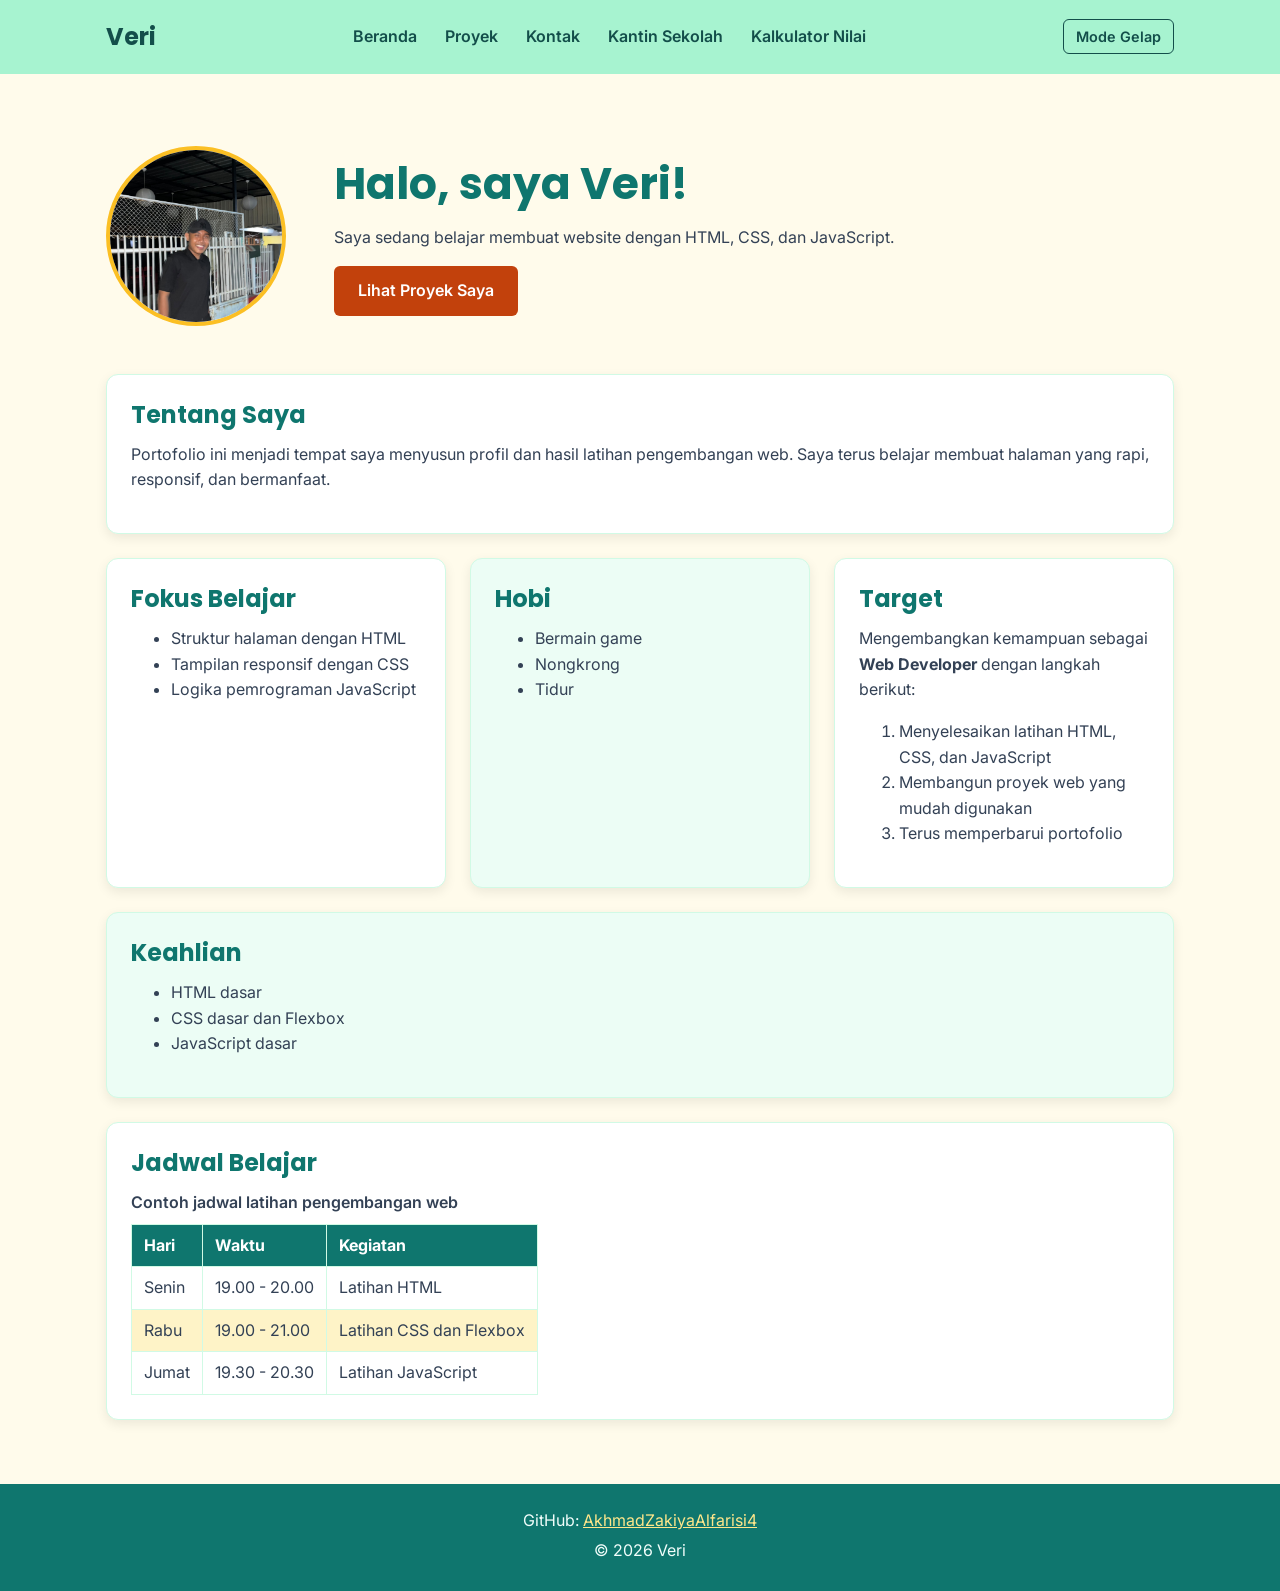
<file: index.html>
<!DOCTYPE html>
<html lang="id">
<head>
  <meta charset="UTF-8">
  <meta name="viewport" content="width=device-width, initial-scale=1.0">
  <title>Veri | Beranda</title>
  <link rel="icon" href="img/bangferi.jpeg" type="image/jpeg">
  <link rel="preconnect" href="https://fonts.googleapis.com">
  <link rel="preconnect" href="https://fonts.gstatic.com" crossorigin>
  <link href="https://fonts.googleapis.com/css2?family=Inter:wght@400;600&family=Poppins:wght@600;700&display=swap" rel="stylesheet">
  <link rel="stylesheet" href="css/style.css?v=veri-features-20261118">
 
</head>
<body>
  <header>
    <div class="container navbar">
      <h1>Veri</h1>
      <nav class="menu-laptop">
        <ul>
          <li><a href="index.html">Beranda</a></li>
          <li><a href="proyek.html">Proyek</a></li>
          <li><a href="kontak.html">Kontak</a></li>
          <li><a href="kantinsekolah.html">Kantin Sekolah</a></li>
          <li><a href="kalkulator.html">Kalkulator Nilai</a></li>
        </ul>
      </nav>
      <button type="button" id="tombol-tema" class="tombol-tema" aria-pressed="false">Mode Gelap</button>
      <!-- Tantangan: menu ponsel yang bisa dibuka-tutup -->
      <details class="menu-ponsel">
        <summary>Menu</summary>
        <nav>
          <ul>
            <li><a href="index.html">Beranda</a></li>
            <li><a href="proyek.html">Proyek</a></li>
            <li><a href="kontak.html">Kontak</a></li>
            <li><a href="kantinsekolah.html">Kantin Sekolah</a></li>
            <li><a href="kalkulator.html">Kalkulator Nilai</a></li>
          </ul>
        </nav>
      </details>
    </div>
  </header>

  <main>
    <div class="container">
      <section class="hero">
        <img src="img/bangferi.jpeg" alt="Foto Veri" width="180">
        <div>
          <h2>Halo, saya Veri!</h2>
          <p>Saya sedang belajar membuat website dengan HTML, CSS, dan JavaScript.</p>
          <a href="proyek.html" class="tombol">Lihat Proyek Saya</a>
        </div>
      </section>

      <section class="kartu">
        <h2>Tentang Saya</h2>
        <p>Portofolio ini menjadi tempat saya menyusun profil dan hasil latihan pengembangan web. Saya terus belajar membuat halaman yang rapi, responsif, dan bermanfaat.</p>
      </section>

      <div class="daftar-kartu">
        <section class="kartu">
          <h2>Fokus Belajar</h2>
          <ul>
            <li>Struktur halaman dengan HTML</li>
            <li>Tampilan responsif dengan CSS</li>
            <li>Logika pemrograman JavaScript</li>
          </ul>
        </section>

        <section class="kartu">
          <h2>Hobi</h2>
          <ul>
            <li>Bermain game</li>
            <li>Nongkrong</li>
            <li>Tidur</li>
          </ul>
        </section>

        <section class="kartu">
          <h2>Target</h2>
          <p>Mengembangkan kemampuan sebagai <strong>Web Developer</strong> dengan langkah berikut:</p>
          <ol>
            <li>Menyelesaikan latihan HTML, CSS, dan JavaScript</li>
            <li>Membangun proyek web yang mudah digunakan</li>
            <li>Terus memperbarui portofolio</li>
          </ol>
        </section>

        <section class="kartu">
          <h2>Keahlian</h2>
          <ul>
            <li>HTML dasar</li>
            <li>CSS dasar dan Flexbox</li>
            <li>JavaScript dasar</li>
          </ul>
        </section>
      </div>

      <section class="kartu">
        <h2>Jadwal Belajar</h2>
        <table>
          <caption>Contoh jadwal latihan pengembangan web</caption>
          <thead>
            <tr>
              <th>Hari</th>
              <th>Waktu</th>
              <th>Kegiatan</th>
            </tr>
          </thead>
          <tbody>
            <tr>
              <td>Senin</td>
              <td>19.00 - 20.00</td>
              <td>Latihan HTML</td>
            </tr>
            <tr>
              <td>Rabu</td>
              <td>19.00 - 21.00</td>
              <td>Latihan CSS dan Flexbox</td>
            </tr>
            <tr>
              <td>Jumat</td>
              <td>19.30 - 20.30</td>
              <td>Latihan JavaScript</td>
            </tr>
          </tbody>
        </table>
      </section>
    </div>
  </main>

  <footer>
    <p>GitHub: <a href="https://github.com/AkhmadZakiyaAlfarisi4" target="_blank" rel="noopener noreferrer">AkhmadZakiyaAlfarisi4</a></p>
    <p>&copy; 2026 Veri</p>
  </footer>
</body>
</html>
</file>
<file: css/style.css>
/* Gaya portofolio Veri
   Palet: mint, kuning terang, dan aksen koral
   Huruf: Poppins (judul), Inter (isi)
   Tata letak: mobile first, titik ubah 768px (tablet) dan 1024px (laptop) */

/* 1. Reset */
* {
  box-sizing: border-box;
  margin: 0;
}

img {
  max-width: 100%;
  height: auto;
}

/* 2. Dasar halaman: warna dan huruf */
body {
  font-family: "Inter", Arial, sans-serif;
  font-size: 1rem;
  line-height: 1.6;
  color: #334155;
  background-color: #FFFBEB;
}

h1, h2, h3 {
  font-family: "Poppins", Arial, sans-serif;
  color: #0F766E;
  line-height: 1.3;
}

h2 {
  margin-bottom: 0.75rem;
}

p, ul, ol {
  margin-bottom: 1rem;
}

a {
  color: #0F766E;
}

/* 3. Wadah, header, dan menu */
.container {
  max-width: 1100px;
  margin: 0 auto;
  padding: 0 1rem;
}

header {
  background-color: #A7F3D0;
  color: #134E4A;
  padding: 1rem 0;
}

header h1 {
  color: #134E4A;
  font-size: 1.5rem;
}

.navbar {
  display: flex;
  flex-wrap: wrap;
  justify-content: space-between;
  align-items: center;
  gap: 0.5rem;
}

nav ul {
  display: flex;
  gap: 0.25rem;
  padding: 0;
  margin: 0;
  list-style: none;
}

nav a {
  display: inline-block;
  padding: 0.5rem 0.75rem;
  border-radius: 6px;
  color: #134E4A;
  font-weight: 600;
  text-decoration: none;
}

nav a:hover,
nav a:focus-visible {
  background-color: #6EE7B7;
}

/* Tantangan: menu ponsel buka-tutup dengan details */
.menu-laptop {
  display: none;
}

.menu-ponsel summary {
  padding: 0.5rem 0.75rem;
  border: 1px solid #6EE7B7;
  border-radius: 6px;
  font-weight: 600;
  cursor: pointer;
}

.menu-ponsel ul {
  flex-direction: column;
  margin-top: 0.5rem;
}

/* 4. Isi utama, hero, dan kartu */
main {
  padding: 1.5rem 0;
}

.hero {
  display: flex;
  flex-direction: column;
  align-items: center;
  gap: 1.5rem;
  padding: 1rem 0 2rem;
  text-align: center;
}

.hero img {
  width: 180px;
  height: 180px;
  max-width: 100%;
  object-fit: cover;
  border: 4px solid #FBBF24;
  border-radius: 50%;
}

.hero h2 {
  font-size: 2rem;
}

.tombol {
  display: inline-block;
  padding: 0.75rem 1.5rem;
  border-radius: 6px;
  background-color: #C2410C;
  color: #FFFFFF;
  font-weight: 600;
  text-decoration: none;
}

.kartu {
  background-color: #FFFFFF;
  padding: 1rem;
  margin-bottom: 1.5rem;
  border: 1px solid #D1FAE5;
  border-radius: 12px;
  box-shadow: 0 4px 12px rgba(0, 0, 0, 0.08);
}

.kartu:hover {
  border-color: #34D399;
}

.daftar-kartu {
  display: flex;
  flex-wrap: wrap;
  gap: 1.5rem;
  margin-bottom: 1.5rem;
}

.daftar-kartu .kartu {
  flex: 1 1 280px;
  margin-bottom: 0;
}

.daftar-kartu .kartu:nth-child(even) {
  background-color: #ECFDF5;
}

article img {
  border-radius: 8px;
  border: 1px solid #D1FAE5;
}

/* 5. Tabel */
table {
  border-collapse: collapse;
}

caption {
  font-weight: 600;
  text-align: left;
  margin-bottom: 0.5rem;
}

th, td {
  border: 1px solid #D1FAE5;
  padding: 0.5rem 0.75rem;
  text-align: left;
}

th {
  background-color: #0F766E;
  color: #FFFFFF;
}

tbody tr:nth-child(even) {
  background-color: #FEF3C7;
}

/* 6. Form */
label {
  font-weight: 600;
}

input, select, textarea {
  width: 100%;
  max-width: 22rem;
  padding: 0.6rem;
  margin-top: 0.25rem;
  background-color: #FFFFFF;
  border: 1px solid #A7F3D0;
  border-radius: 6px;
  font-family: inherit;
  font-size: 1rem;
}

input:focus, select:focus, textarea:focus {
  border-color: #0F766E;
}

button {
  padding: 0.75rem 1.5rem;
  border: none;
  border-radius: 6px;
  background-color: #C2410C;
  color: #FFFFFF;
  font-family: inherit;
  font-size: 1rem;
  font-weight: 600;
  cursor: pointer;
}

button:hover,
button:focus-visible,
.tombol:hover,
.tombol:focus-visible {
  background-color: #9A3412;
}

/* 7. Footer */
footer {
  background-color: #0F766E;
  color: #F0FDFA;
  text-align: center;
  padding: 1.5rem;
}

footer p {
  margin-bottom: 0.25rem;
}

footer a {
  color: #FDE68A;
}

/* 8. Mode gelap */
body {
  transition: background-color 0.2s ease, color 0.2s ease;
}

.tombol-tema {
  padding: 0.5rem 0.75rem;
  border: 1px solid #134E4A;
  border-radius: 6px;
  background: transparent;
  color: #134E4A;
  font-size: 0.9rem;
}

.tombol-tema:hover,
.tombol-tema:focus-visible {
  background-color: #6EE7B7;
  color: #134E4A;
}

body.gelap {
  color: #E2EDF5;
  background-color: #101B2A;
}

body.gelap header {
  background-color: #0B1522;
  color: #E2EDF5;
}

body.gelap header h1,
body.gelap h1,
body.gelap h2,
body.gelap h3,
body.gelap caption {
  color: #A8DADC;
}

body.gelap nav a,
body.gelap .menu-ponsel summary {
  color: #E2EDF5;
}

body.gelap nav a:hover,
body.gelap nav a:focus-visible,
body.gelap .menu-ponsel summary:hover {
  background-color: #203449;
}

body.gelap .kartu {
  color: #E2EDF5;
  background-color: #1B2B3D;
  border-color: #344B60;
}

body.gelap .daftar-kartu .kartu:nth-child(even) {
  background-color: #203449;
}

body.gelap p,
body.gelap li,
body.gelap label {
  color: #B5C7D6;
}

body.gelap a {
  color: #4CC9F0;
}

body.gelap table {
  color: #E2EDF5;
  background-color: #1B2B3D;
}

body.gelap th,
body.gelap td {
  border-color: #344B60;
}

body.gelap tbody tr:nth-child(even) {
  background-color: #203449;
}

body.gelap input,
body.gelap select,
body.gelap textarea {
  color: #E2EDF5;
  background-color: #1B2B3D;
  border-color: #344B60;
}

body.gelap .tombol-tema {
  color: #E2EDF5;
  border-color: #A8DADC;
}

body.gelap .tombol-tema:hover,
body.gelap .tombol-tema:focus-visible {
  background-color: #203449;
}

/* 9. Kalkulator nilai */
.judul-kalkulator {
  max-width: 42rem;
  margin: 0 auto 1.5rem;
  text-align: center;
}

.kalkulator {
  max-width: 42rem;
  margin: 0 auto;
}

.form-kalkulator {
  display: flex;
  flex-wrap: wrap;
  align-items: end;
  gap: 1rem;
}

.grup-input {
  flex: 1 1 12rem;
}

.grup-input label {
  display: block;
}

.grup-input input {
  max-width: none;
}

.hasil-kalkulator {
  padding: 1rem;
  margin: 1.5rem 0 0;
  background-color: #ECFDF5;
  border: 1px solid #D1FAE5;
  border-radius: 12px;
  font-weight: 600;
}

body.gelap .hasil-kalkulator {
  color: #E2EDF5;
  background-color: #203449;
  border-color: #344B60;
}

/* 10. Tablet: lebar layar 768px ke atas */
@media (min-width: 768px) {
  .menu-laptop {
    display: block;
  }

  .menu-ponsel {
    display: none;
  }

  .hero {
    flex-direction: row;
    padding: 2rem 0 3rem;
    text-align: left;
  }

  .kartu {
    padding: 1.5rem;
  }
}

/* 11. Laptop: lebar layar 1024px ke atas */
@media (min-width: 1024px) {
  main {
    padding: 2.5rem 0;
  }

  .hero {
    gap: 3rem;
  }

  .hero h2 {
    font-size: 2.75rem;
  }
}
</file>
